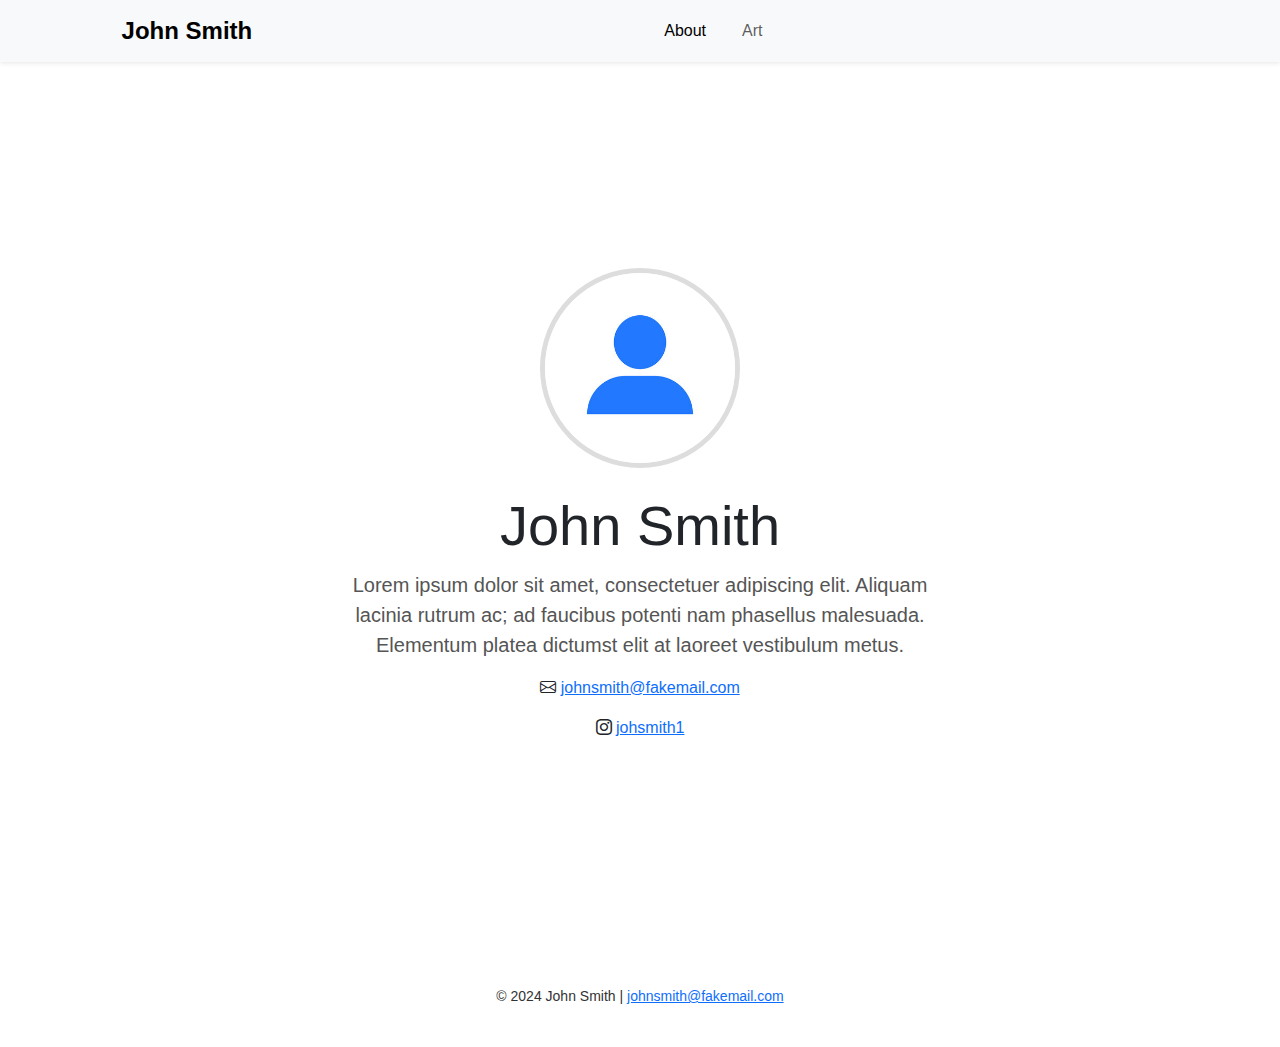
<file: index.html>
<!DOCTYPE html>
<html lang="en">
<head>
  <meta charset="UTF-8">
  <meta name="viewport" content="width=device-width, initial-scale=1.0">
  <title>John Smith - About</title>
  <link href="https://cdn.jsdelivr.net/npm/bootstrap@5.3.0-alpha3/dist/css/bootstrap.min.css" rel="stylesheet">
  <link href="https://cdn.jsdelivr.net/npm/bootstrap-icons/font/bootstrap-icons.css" rel="stylesheet">
  <link rel="stylesheet" href="style.css">
</head>
<body class="bg-light">
  <nav class="navbar navbar-expand-lg navbar-light bg-light shadow-sm">
    <div class="container-fluid">
      <a class="navbar-brand" href="index.html">John Smith</a>
      <button class="navbar-toggler" type="button" data-bs-toggle="collapse" data-bs-target="#navbarNav" aria-controls="navbarNav" aria-expanded="false" aria-label="Toggle navigation">
        <span class="navbar-toggler-icon"></span>
      </button>
      <div class="collapse navbar-collapse" id="navbarNav">
        <ul class="navbar-nav mx-auto"> 
          <li class="nav-item">
            <a class="nav-link active" href="index.html">About</a>
          </li>
          <li class="nav-item">
            <a class="nav-link" href="art.html">Art</a>
          </li>
        </ul>
      </div>
    </div>
  </nav>
  <header class="container-fluid vh-100 d-flex align-items-center justify-content-center text-center" id="about">
    <div class="row">
      <div class="col-12">
        <img src="images/your-profile-pic.jpg" alt="Joshua King" class="profile-img mb-4 img-fluid rounded-circle">
        <h1 class="display-4">John Smith</h1>
        <p class="lead text-center mx-auto" style="max-width: 600px;">
          Lorem ipsum dolor sit amet, consectetuer adipiscing elit. Aliquam lacinia rutrum ac; ad faucibus potenti nam phasellus malesuada. Elementum platea dictumst elit at laoreet vestibulum metus.
        </p>
        <p><i class="bi bi-envelope"> </i><a href="mailto:JoshuaKing@gmail.com">johnsmith@fakemail.com</a></p>
        <p><i class="bi bi-instagram"> </i><a href="https://instagram.com/iamgutless" target="_blank">johsmith1</a></p>
      </div>
    </div>
  </header>
  <footer class="text-center py-4">
    <p>&copy; 2024 John Smith | <a href="mailto:theartjosh@gmail.com">johnsmith@fakemail.com</a></p>
  </footer>
  <script src="https://cdn.jsdelivr.net/npm/bootstrap@5.3.0-alpha3/dist/js/bootstrap.bundle.min.js"></script>
</body>
</html>
</file>
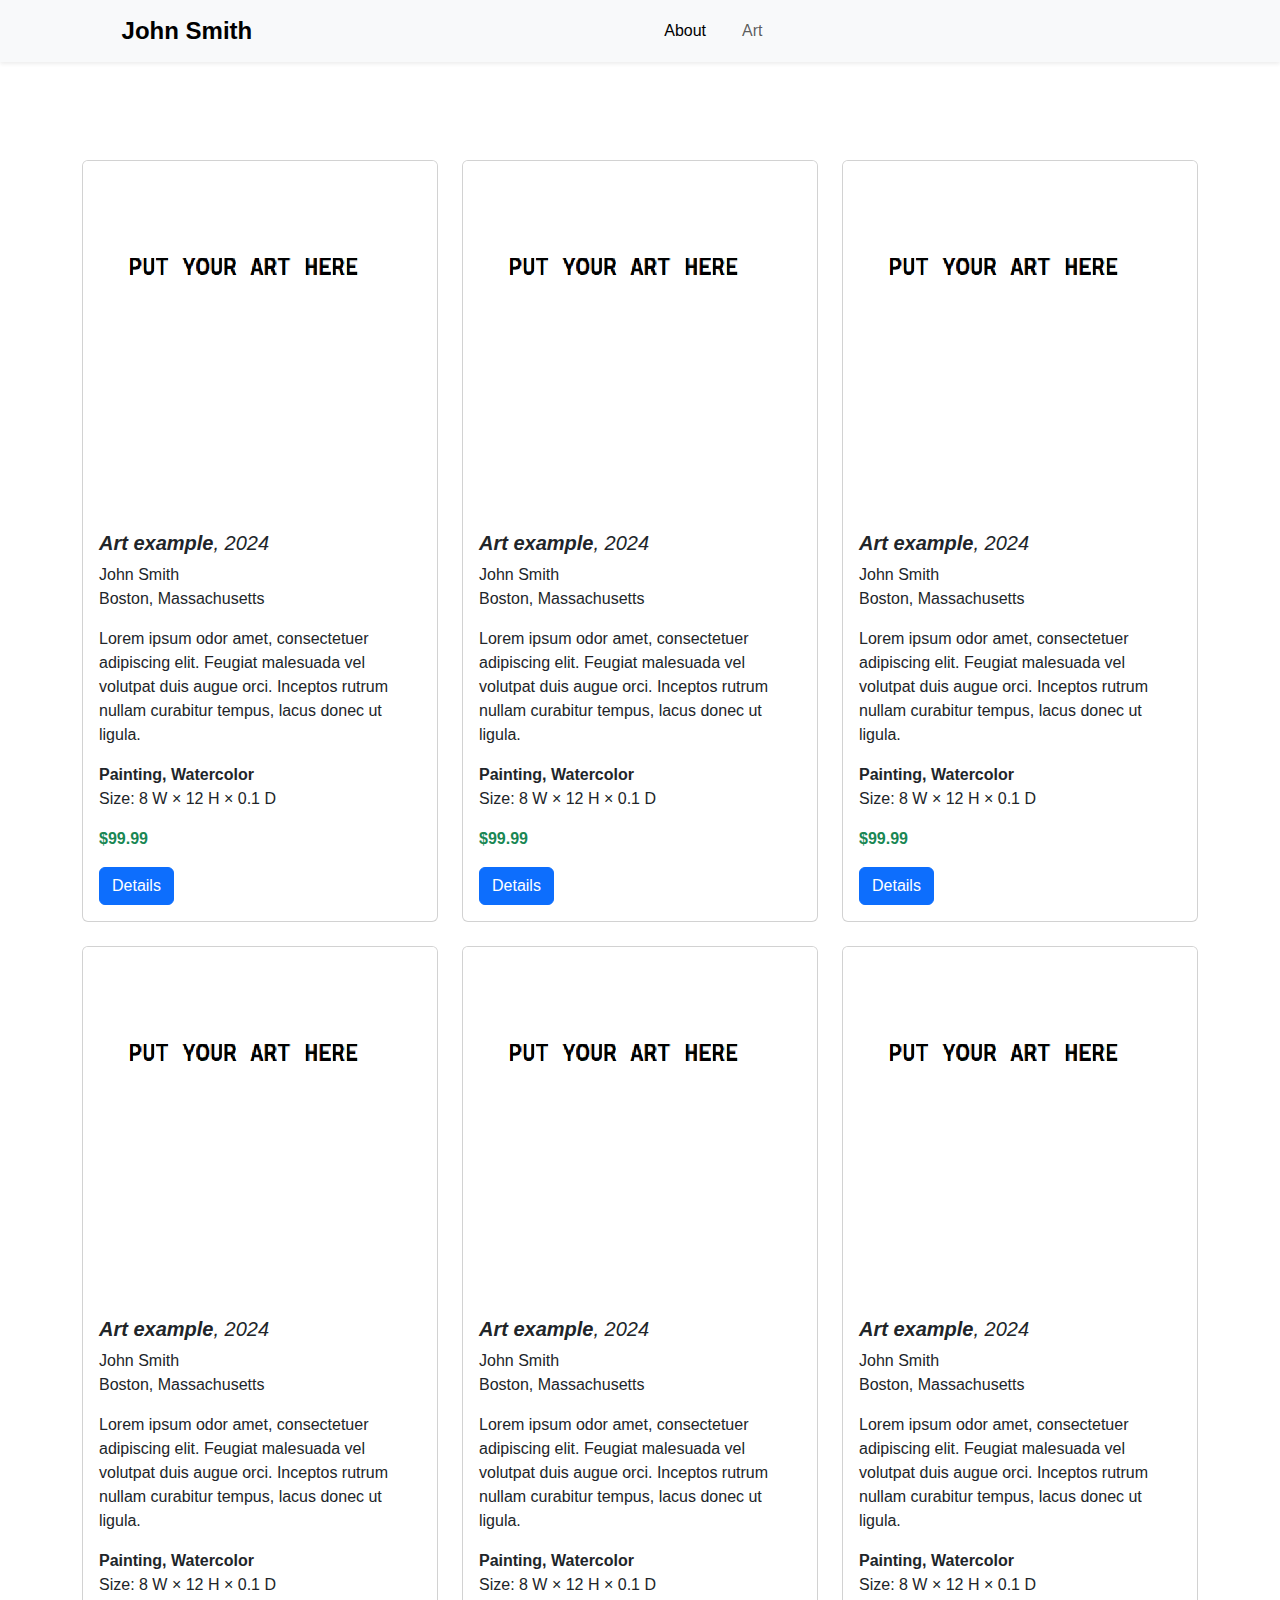
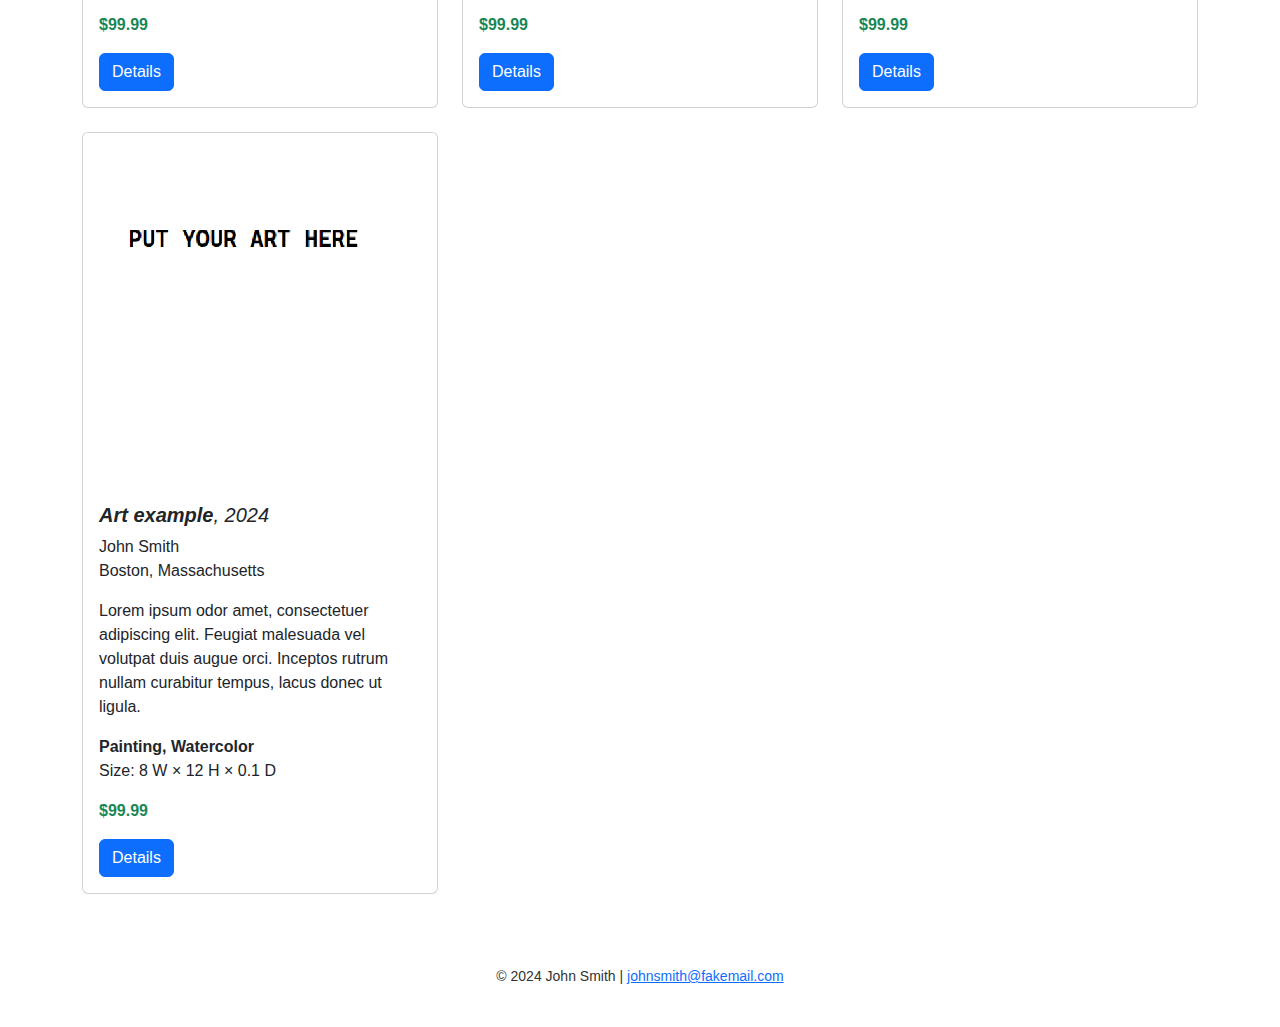
<file: art.html>
<!DOCTYPE html>
<html lang="en">
<head>
  <meta charset="UTF-8">
  <meta name="viewport" content="width=device-width, initial-scale=1.0">
  <title>Art</title>
  <link href="https://cdn.jsdelivr.net/npm/bootstrap@5.3.0-alpha3/dist/css/bootstrap.min.css" rel="stylesheet">
  <link rel="stylesheet" href="style.css">
</head>
<body>
  <nav class="navbar navbar-expand-lg navbar-light bg-light shadow-sm">
    <div class="container-fluid">
      <a class="navbar-brand" href="index.html">John Smith</a>
      <button class="navbar-toggler" type="button" data-bs-toggle="collapse" data-bs-target="#navbarNav" aria-controls="navbarNav" aria-expanded="false" aria-label="Toggle navigation">
        <span class="navbar-toggler-icon"></span>
      </button>
      <div class="collapse navbar-collapse" id="navbarNav">
        <ul class="navbar-nav mx-auto"> 
          <li class="nav-item">
            <a class="nav-link active" href="index.html">About</a>
          </li>
          <li class="nav-item">
            <a class="nav-link" href="art.html">Art</a>
          </li>
        </ul>
      </div>
    </div>
  </nav>
  <main class="container py-5" id="gallery">
    <div class="row row-cols-1 row-cols-md-2 row-cols-lg-3 g-4">
      <div class="col">
        <div class="card">
          <img src="images/art.png" class="card-img-top" alt="Art">
          <div class="card-body">
            <h5 class="card-title"><strong>Art example</strong>, 2024</h5>
            <p class="card-text">John Smith<br>Boston, Massachusetts</p>
            <p class="card-text">Lorem ipsum odor amet, consectetuer adipiscing elit. Feugiat malesuada vel volutpat duis augue orci. Inceptos rutrum nullam curabitur tempus, lacus donec ut ligula.
            </p>
            <p><strong>Painting, Watercolor</strong><br>Size: 8 W × 12 H × 0.1 D</p>
            <p class="text-success"><strong>$99.99</strong></p>
            <a href="./art/art-work.html" class="btn btn-primary">Details</a>
          </div>
        </div>
      </div>
      <div class="col">
        <div class="card">
          <img src="images/art.png" class="card-img-top" alt="Art">
          <div class="card-body">
            <h5 class="card-title"><strong>Art example</strong>, 2024</h5>
            <p class="card-text">John Smith<br>Boston, Massachusetts</p>
            <p class="card-text">Lorem ipsum odor amet, consectetuer adipiscing elit. Feugiat malesuada vel volutpat duis augue orci. Inceptos rutrum nullam curabitur tempus, lacus donec ut ligula.
            </p>
            <p><strong>Painting, Watercolor</strong><br>Size: 8 W × 12 H × 0.1 D</p>
            <p class="text-success"><strong>$99.99</strong></p>
            <a href="#art2" class="btn btn-primary">Details</a>
          </div>
        </div>
      </div>
      <div class="col">
        <div class="card">
          <img src="images/art.png" class="card-img-top" alt="Art">
          <div class="card-body">
            <h5 class="card-title"><strong>Art example</strong>, 2024</h5>
            <p class="card-text">John Smith<br>Boston, Massachusetts</p>
            <p class="card-text">Lorem ipsum odor amet, consectetuer adipiscing elit. Feugiat malesuada vel volutpat duis augue orci. Inceptos rutrum nullam curabitur tempus, lacus donec ut ligula.
            </p>
            <p><strong>Painting, Watercolor</strong><br>Size: 8 W × 12 H × 0.1 D</p>
            <p class="text-success"><strong>$99.99</strong></p>
            <a href="#art3" class="btn btn-primary">Details</a>
          </div>
        </div>
      </div>
      <div class="col">
        <div class="card">
          <img src="images/art.png" class="card-img-top" alt="Art">
          <div class="card-body">
            <h5 class="card-title"><strong>Art example</strong>, 2024</h5>
            <p class="card-text">John Smith<br>Boston, Massachusetts</p>
            <p class="card-text">Lorem ipsum odor amet, consectetuer adipiscing elit. Feugiat malesuada vel volutpat duis augue orci. Inceptos rutrum nullam curabitur tempus, lacus donec ut ligula.
            </p>
            <p><strong>Painting, Watercolor</strong><br>Size: 8 W × 12 H × 0.1 D</p>
            <p class="text-success"><strong>$99.99</strong></p>
            <a href="#art4" class="btn btn-primary">Details</a>
          </div>
        </div>
      </div>
      <div class="col">
        <div class="card">
          <img src="images/art.png" class="card-img-top" alt="Art">
          <div class="card-body">
            <h5 class="card-title"><strong>Art example</strong>, 2024</h5>
            <p class="card-text">John Smith<br>Boston, Massachusetts</p>
            <p class="card-text">Lorem ipsum odor amet, consectetuer adipiscing elit. Feugiat malesuada vel volutpat duis augue orci. Inceptos rutrum nullam curabitur tempus, lacus donec ut ligula.
            </p>
            <p><strong>Painting, Watercolor</strong><br>Size: 8 W × 12 H × 0.1 D</p>
            <p class="text-success"><strong>$99.99</strong></p>
            <a href="#art5" class="btn btn-primary">Details</a>
          </div>
        </div>
      </div>
      <div class="col">
        <div class="card">
          <img src="images/art.png" class="card-img-top" alt="Art">
          <div class="card-body">
            <h5 class="card-title"><strong>Art example</strong>, 2024</h5>
            <p class="card-text">John Smith<br>Boston, Massachusetts</p>
            <p class="card-text">Lorem ipsum odor amet, consectetuer adipiscing elit. Feugiat malesuada vel volutpat duis augue orci. Inceptos rutrum nullam curabitur tempus, lacus donec ut ligula.
            </p>
            <p><strong>Painting, Watercolor</strong><br>Size: 8 W × 12 H × 0.1 D</p>
            <p class="text-success"><strong>$99.99</strong></p>
            <a href="#art6" class="btn btn-primary">Details</a>
          </div>
        </div>
      </div>
      <div class="col">
        <div class="card">
          <img src="images/art.png" class="card-img-top" alt="Art">
          <div class="card-body">
            <h5 class="card-title"><strong>Art example</strong>, 2024</h5>
            <p class="card-text">John Smith<br>Boston, Massachusetts</p>
            <p class="card-text">Lorem ipsum odor amet, consectetuer adipiscing elit. Feugiat malesuada vel volutpat duis augue orci. Inceptos rutrum nullam curabitur tempus, lacus donec ut ligula.
            </p>
            <p><strong>Painting, Watercolor</strong><br>Size: 8 W × 12 H × 0.1 D</p>
            <p class="text-success"><strong>$99.99</strong></p>
            <a href="#art7" class="btn btn-primary">Details</a>
          </div>
        </div>
    </div>
  </main>
  <footer class="text-center py-4">
    <p>&copy; 2024 John Smith | <a href="mailto:johnsmith@fakemail.com">johnsmith@fakemail.com</a></p>
  </footer>
  <script src="https://cdn.jsdelivr.net/npm/bootstrap@5.3.0-alpha3/dist/js/bootstrap.bundle.min.js"></script>
</body>
</html>
</file>
<file: style.css>
body {
  font-family: Arial, sans-serif;
}

#about {
  background-color: #fff;
  display: flex;
  justify-content: center;
  align-items: center;
  padding: 0 15%;
  text-align: center;
}

.profile-img {
  width: 200px;
  height: 200px;
  object-fit: cover;
  border-radius: 1%;
  border: 5px solid #ddd;
}

header h1 {
  font-size: 2.5rem;
  margin-bottom: 10px;
}

header p.lead {
  font-size: 1.25rem;
  color: #555;
}

#gallery {
  margin-top: 50px;
}

.card-title {
  font-style: italic;
}

footer {
  background-color: #fff;
  font-size: 14px;
  color: #333;
}

.card-img-top {
  width: 100%;
  height: auto;
}

.navbar-nav {
  margin: 0 auto;
}

.navbar-toggler {
  border-color: transparent;
}

.navbar-brand {
  font-size: 1.5rem;
  font-weight: bold;
}

.navbar, .container-fluid {
  padding-left: 5%;
  padding-right: 5%;
}

.nav-item {
  padding: 0 10px;
}

@media (max-width: 768px) {
  .navbar-nav, .container-fluid {
    margin: 0;
    padding: 0;
  }

  #about {
    padding: 0 5%;
  }

  .profile-img {
    width: 150px;
    height: 150px;
  }

  header h1 {
    font-size: 2rem;
  }

  .card img {
    height: auto;
  }
}
</file>
